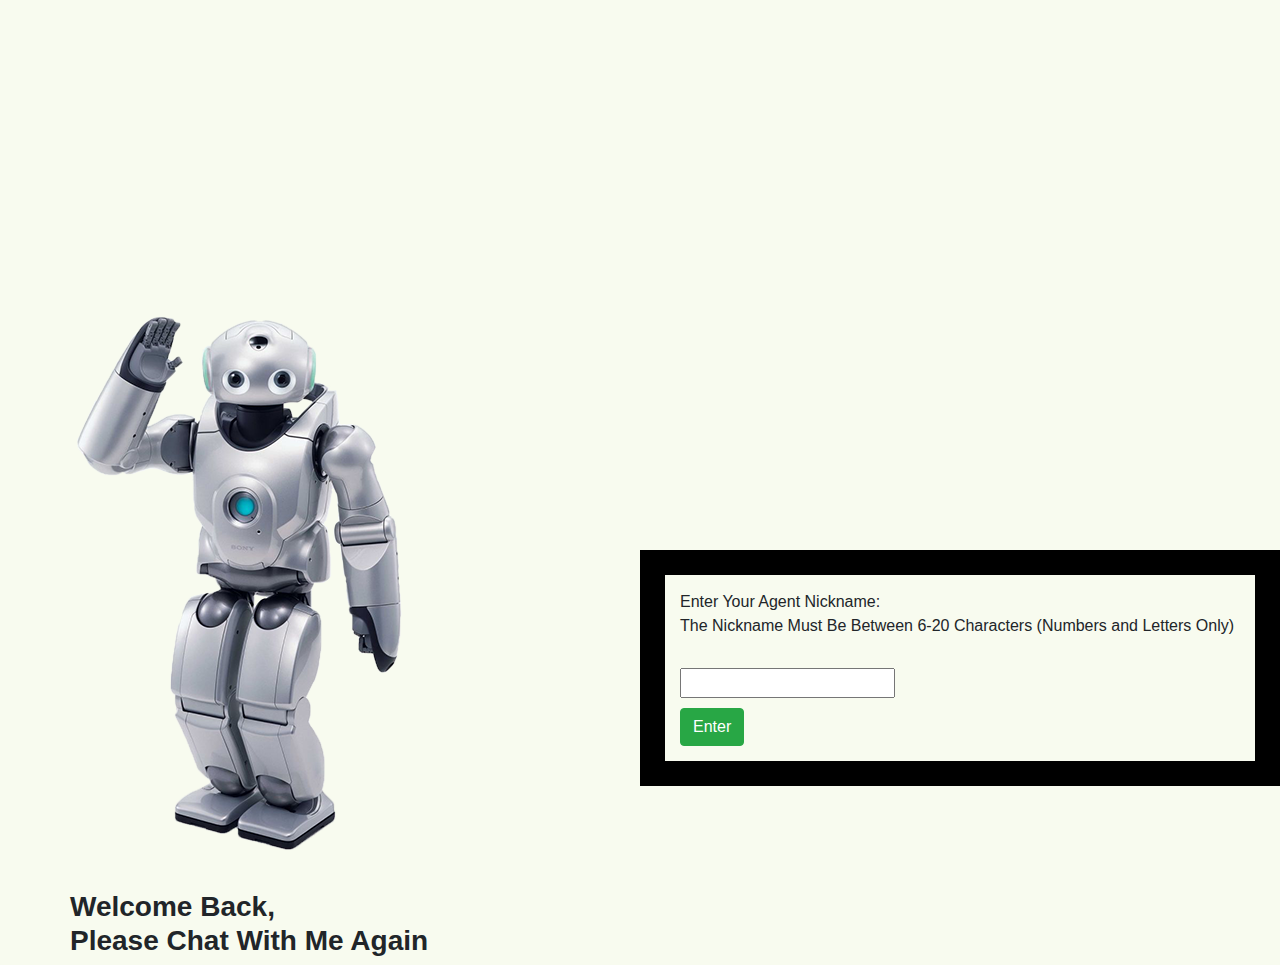
<file: index.html>
<html>
    <head>
        <link rel="stylesheet" href="css/bootstrap.min.css" />
        <link rel="stylesheet" href="css/font-awesome.min.css" />
        <title>
            Agent login
        </title>
		<link rel="stylesheet" href="css/index.css">
    </head>
	<style>
	body{ 
		background-color: #F8FBEF
		}
	</style>
    <body>
		<div id="robot">
			<img src="img/robot_small.png" alt="robot">
			<h3 id="welcome"><b>Welcome Back,<br>Please Chat With Me Again</b></h3>
		</div>
		<div id="form">
			Enter Your Agent Nickname:<br>
			The Nickname Must Be Between 6-20 Characters (Numbers and Letters Only)<br>
			<input id="user" type="text" name="user"><br>
			<span style="display:none" class="error" id="notvalid">Username not valid <br></span>
			<button class="btn btn-success" id="submit">Enter</button>
		</div>
        <script type="text/javascript" src="js/jquery-3.3.1.min.js"></script>
        <script type="text/javascript" src="js/bootstrap.min.js"></script>
		<script type="text/javascript" src="js/submit.js"></script>
    </body>
</html>
</file>
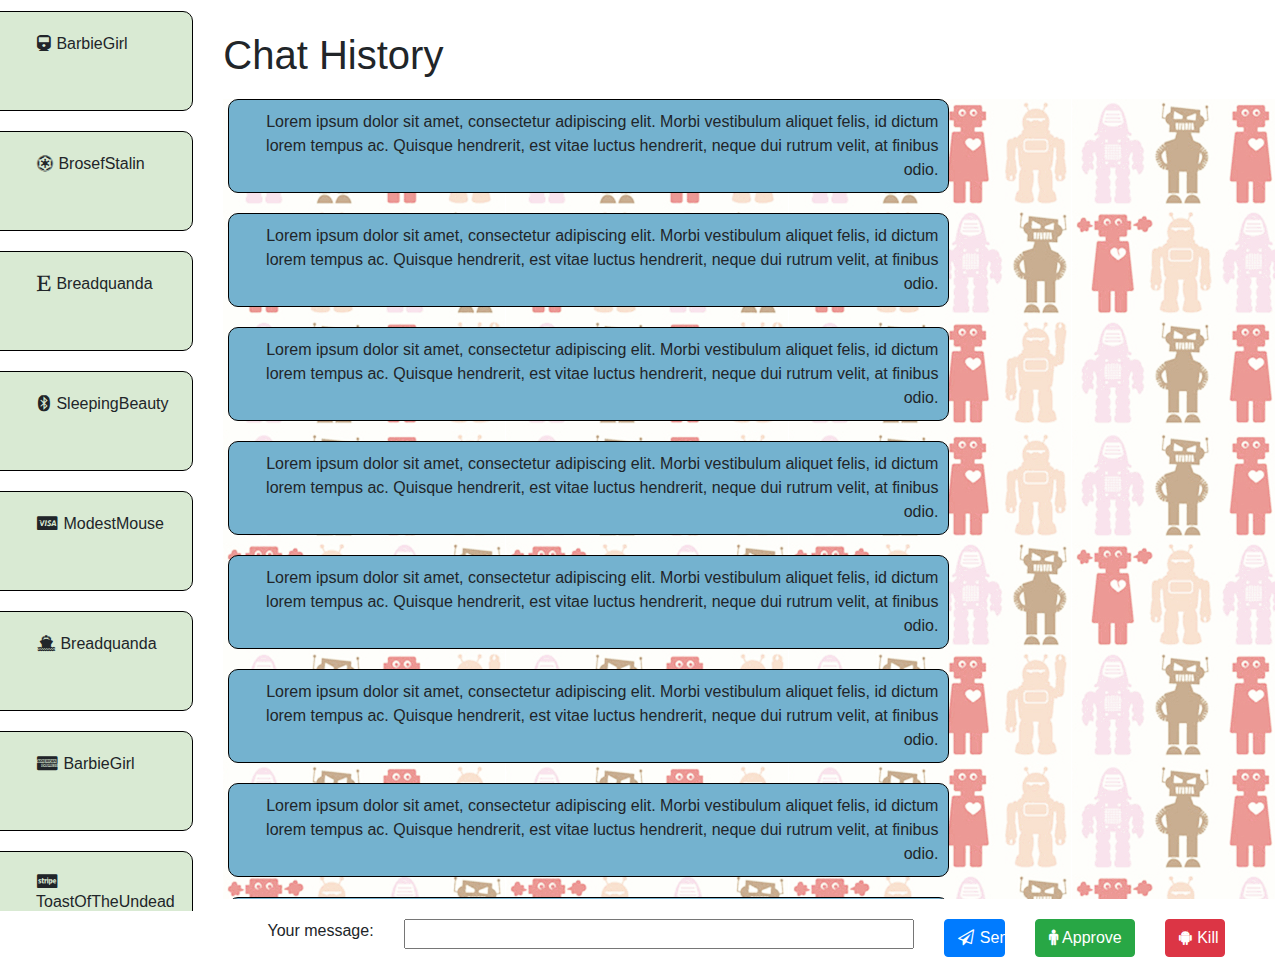
<file: chat.html>
<html>
    <head>
        <link rel="stylesheet" href="css/bootstrap.min.css" />
        <link rel="stylesheet" href="css/font-awesome.min.css" />
        <link rel="stylesheet" href="css/chat.css" />
        <title>
            Interview Room
        </title>
    </head>
    <body>
        <div class="container-fluid">
            <div class="row mainwindow">
                <div class="col-1">
                </div>
                <div class="col-xs-auto">
                    <div class="row" >
                        <div id="partlist" class="col-2 participants">
                            
                        </div>
                        <div class="col-10 chatmain" >
                            <div class="row">
                                <div class="col-12 chathistory">
                                    <h1 id="chattitle" class="center" >Chat History</h1>
                                    <div id="window" class="chatwindow">
                                        <div class="row">
                                            <div class="col-8 othermessage">
                                                Lorem ipsum dolor sit amet, consectetur adipiscing elit. Morbi vestibulum aliquet felis, 
                                                id dictum lorem tempus ac. Quisque hendrerit, est vitae luctus hendrerit, neque dui rutrum 
                                                velit, at finibus odio.
                                            </div>
                                        </div>
                                        <div class="row">
                                            <div class="col-8 othermessage">
                                                Lorem ipsum dolor sit amet, consectetur adipiscing elit. Morbi vestibulum aliquet felis, 
                                                id dictum lorem tempus ac. Quisque hendrerit, est vitae luctus hendrerit, neque dui rutrum 
                                                velit, at finibus odio.
                                            </div>
                                        </div>
                                        <div class="row">
                                            <div class="col-8 othermessage">
                                                Lorem ipsum dolor sit amet, consectetur adipiscing elit. Morbi vestibulum aliquet felis, 
                                                id dictum lorem tempus ac. Quisque hendrerit, est vitae luctus hendrerit, neque dui rutrum 
                                                velit, at finibus odio.
                                            </div>
                                        </div>
                                        <div class="row">
                                            <div class="col-8 othermessage">
                                                Lorem ipsum dolor sit amet, consectetur adipiscing elit. Morbi vestibulum aliquet felis, 
                                                id dictum lorem tempus ac. Quisque hendrerit, est vitae luctus hendrerit, neque dui rutrum 
                                                velit, at finibus odio.
                                            </div>
                                        </div>
                                        <div class="row">
                                            <div class="col-8 othermessage">
                                                Lorem ipsum dolor sit amet, consectetur adipiscing elit. Morbi vestibulum aliquet felis, 
                                                id dictum lorem tempus ac. Quisque hendrerit, est vitae luctus hendrerit, neque dui rutrum 
                                                velit, at finibus odio.
                                            </div>
                                        </div>
                                        <div class="row">
                                            <div class="col-8 othermessage">
                                                Lorem ipsum dolor sit amet, consectetur adipiscing elit. Morbi vestibulum aliquet felis, 
                                                id dictum lorem tempus ac. Quisque hendrerit, est vitae luctus hendrerit, neque dui rutrum 
                                                velit, at finibus odio.
                                            </div>
                                        </div>
                                        <div class="row">
                                            <div class="col-8 othermessage">
                                                Lorem ipsum dolor sit amet, consectetur adipiscing elit. Morbi vestibulum aliquet felis, 
                                                id dictum lorem tempus ac. Quisque hendrerit, est vitae luctus hendrerit, neque dui rutrum 
                                                velit, at finibus odio.
                                            </div>
                                        </div>
                                        <div class="row">
                                            <div class="col-8 othermessage">
                                                Lorem ipsum dolor sit amet, consectetur adipiscing elit. Morbi vestibulum aliquet felis, 
                                                id dictum lorem tempus ac. Quisque hendrerit, est vitae luctus hendrerit, neque dui rutrum 
                                                velit, at finibus odio.
                                            </div>
                                        </div>
                                        <div class="row">
                                            <div class="col-8 othermessage">
                                                Lorem ipsum dolor sit amet, consectetur adipiscing elit. Morbi vestibulum aliquet felis, 
                                                id dictum lorem tempus ac. Quisque hendrerit, est vitae luctus hendrerit, neque dui rutrum 
                                                velit, at finibus odio.
                                            </div>
                                        </div>
                                        <div class="row">
                                            <div class="col-8 othermessage">
                                                Lorem ipsum dolor sit amet, consectetur adipiscing elit. Morbi vestibulum aliquet felis, 
                                                id dictum lorem tempus ac. Quisque hendrerit, est vitae luctus hendrerit, neque dui rutrum 
                                                velit, at finibus odio.
                                            </div>
                                        </div>
                                        <div class="row">
                                            <div class="col-8 othermessage">
                                                Lorem ipsum dolor sit amet, consectetur adipiscing elit. Morbi vestibulum aliquet felis, 
                                                id dictum lorem tempus ac. Quisque hendrerit, est vitae luctus hendrerit, neque dui rutrum 
                                                velit, at finibus odio.
                                            </div>
                                        </div>
                                    </div>
                                </div>
                            </div>
                            <div class="row">
                                <div class="col-12" >
                                    <div class="row">
                                        <div class="col-2" style="text-align:right">
                                            Your message:
                                        </div>
                                        <div class="col-6">
                                            <input type="text" style="width:100%" id="message" />
                                        </div>
                                        <div class="col-1">
                                            <button onclick="sendMessage()" type="button" id="press" class="btn btn-primary"> 
                                                <i class="fa fa-send-o"></i> Send 
                                            </button>
                                        </div>
                                        <div class="col-auto">
                                            <button type="button" class="btn btn-success"> 
                                                <i class="fa fa-male buttonicon"></i> Approve 
                                            </button>                        
                                        </div>
                                        <div class="col-1">
                                            <button type="button" class="btn btn-danger"> 
                                                <i class="fa fa-android"></i> Kill
                                            </button>                                                
                                        </div>
                                    </div>
                                </div>
                            </div>
                        </div>
                    </div>
                </div>
                <div class="col-1">
                </div>
            </div>
        </div>
        <script type="text/javascript" src="js/jquery-3.3.1.min.js"></script>
        <script type="text/javascript" src="js/bootstrap.min.js"></script>
        <script type="text/javascript" src="js/chat.js"></script>
    </body>
</html>
</file>
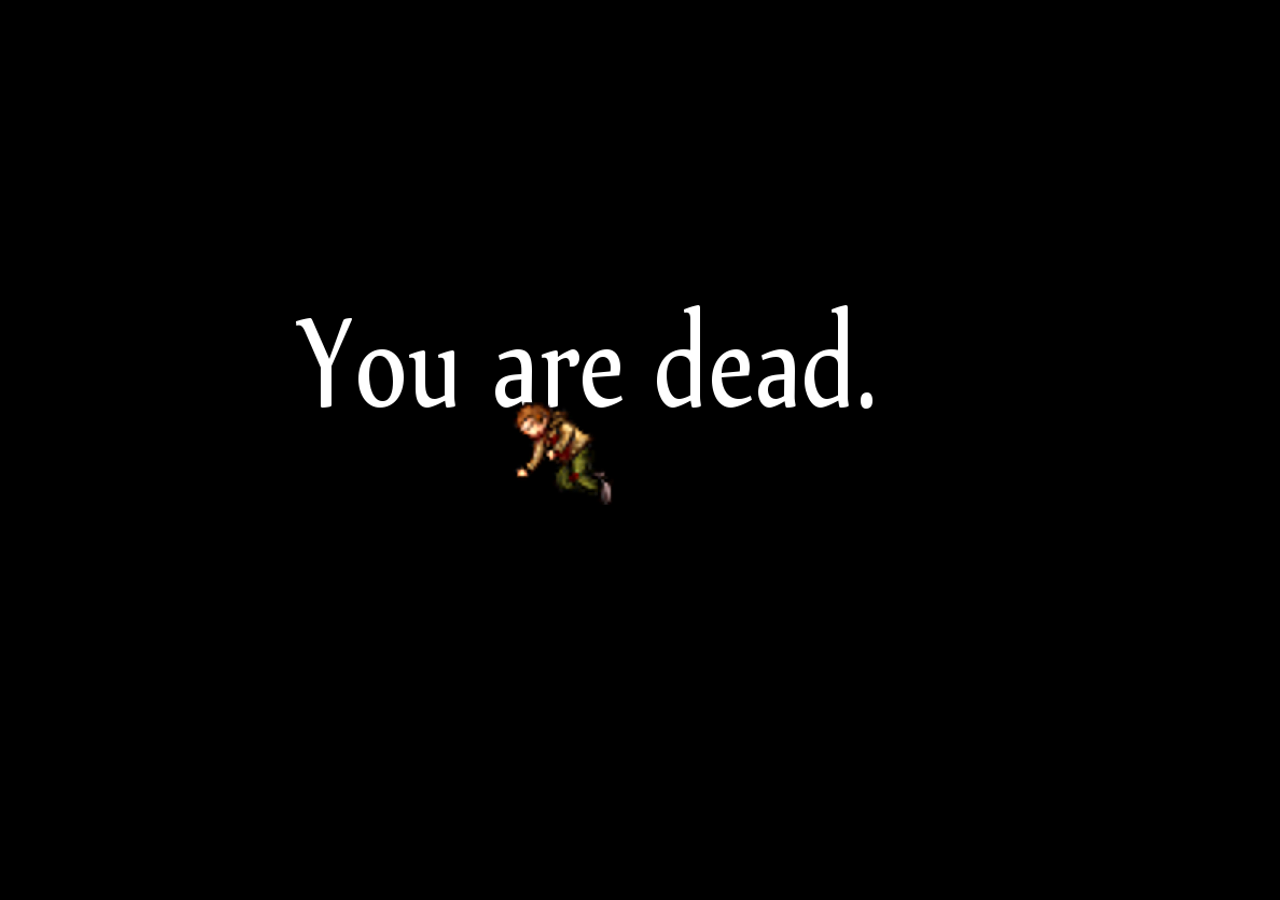
<file: failure.html>
<html>
    <head>
        <link rel="stylesheet" href="css/bootstrap.min.css" />
        <link rel="stylesheet" href="css/font-awesome.min.css" />
        <link rel="stylesheet" href="css/failure.css" />
        <title>
            You are dead
        </title>
    </head>
    <body>
        <div class="death">
            
        </div>
        <div class="playagain"></div>
        <script type="text/javascript" src="js/jquery-3.3.1.min.js"></script>
        <script type="text/javascript" src="js/bootstrap.min.js"></script>
    </body>
</html>
</file>
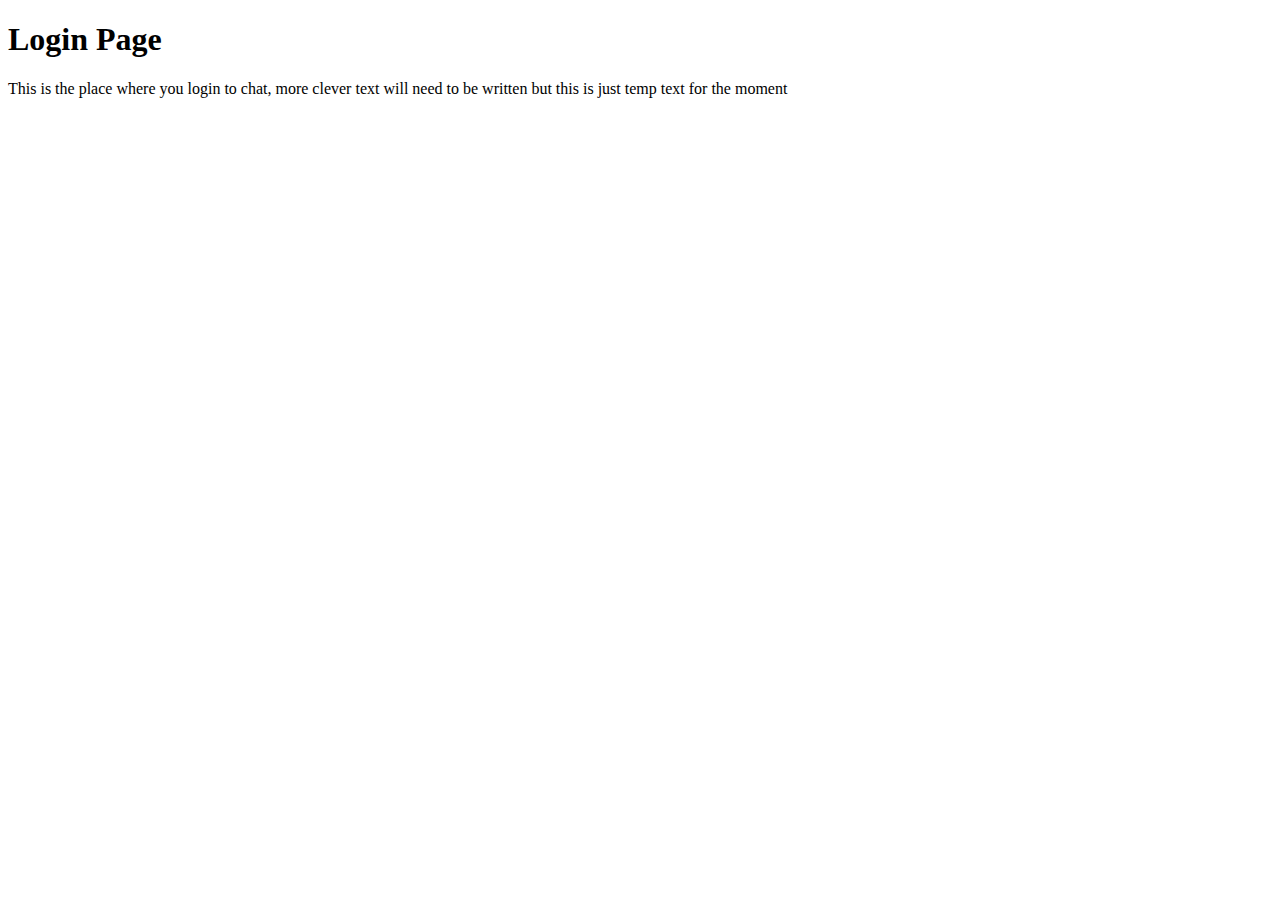
<file: transmission.html>
<!DOCTYPE HTML>
<html lang="en">
	<head>
		<meta charset="utf-8">
		<meta name="description" content"A login page to a game made during the Global Game Jam 2018">
		<title>Transmission Login Page</title>
	</head>
	<body>
		<h1>Login Page</h1>
		<p>This is the place where you login to chat, more clever text will need to be written but this is just temp text for the moment</p>
	</body>
</html>
</file>
<file: css/index.css>
#robot {
	width: 50%;
	float: left;
	margin-top: 250px;
}

#welcome {
	width:400px;
	margin-left:70px;
}

#form {
	width: 50%;
	float: left;
	margin-top: 550px;
	border: 25px solid black;
	padding: 15px;
}

#submit {
	margin-top: 10px;
}

#user {
	margin-top: 30px;
}

.error{
	color:red;
}
</file>
<file: css/chat.css>
@keyframes blinker {  
    from { background-color: #F4CCCC; }
    to { background-color: #FFFFFF; }
}

.participants{
    max-height:900px;
    overflow-y:scroll;
    overflow-x: hidden;
}
.participant{
    height: 100px;
    padding-left: 50px;
    padding-top:20px;
    border: 1px solid black;
    border-radius:10px;
    margin-bottom:20px;
    margin-right:10px;
}
.answered{
    background-color: #D9EAD3;
}
.unanswered{
    animation-name: blinker;
    animation-duration: 800ms;
    animation-iteration-count: infinite;
    animation-direction: alternate;
    /*background-color: #F4CCCC;*/
}
.mainwindow{
    margin-top:10px;
}
.center{
    width:100%;
    margin-left:auto;
    margin-right:auto;
}
i{
    margin:1px;
}
.chatmain{
    padding:20px
}
.chathistory{
    width:100%;
}
button{
    width:100%;
}
.buttonicon{
    color:white;
}
.chatwindow{
    width:100%;
    margin-top:20px;
    margin-bottom:20px;
    background-color: rgba(0, 0, 0, 0.3);
    background-image: url("../img/chatback.png");
    height: 800px;
    overflow-y:scroll;
    overflow-x: hidden;
}
.mymessage{
    background-color:rgb(203, 243, 142);
    text-align:right;
    border:1px solid black;
    border-radius:10px;
    margin-right:20px;
    margin-bottom:20px;
    padding:10px;
}
.othermessage{
    background-color: rgb(116, 178, 207);
    text-align:right;
    border:1px solid black;
    border-radius:10px;
    margin-bottom:20px;
    margin-left:20px;
    padding:10px;
}
</file>
<file: css/failure.css>
.death{
    background-image: url("../img/death.png" );
    margin-top:300px;
    margin-left:auto;
    margin-right:auto;
    width: 700px;
    height: 300px;
    background-repeat: no-repeat;
}
body{
    background-color: black;
}
</file>
